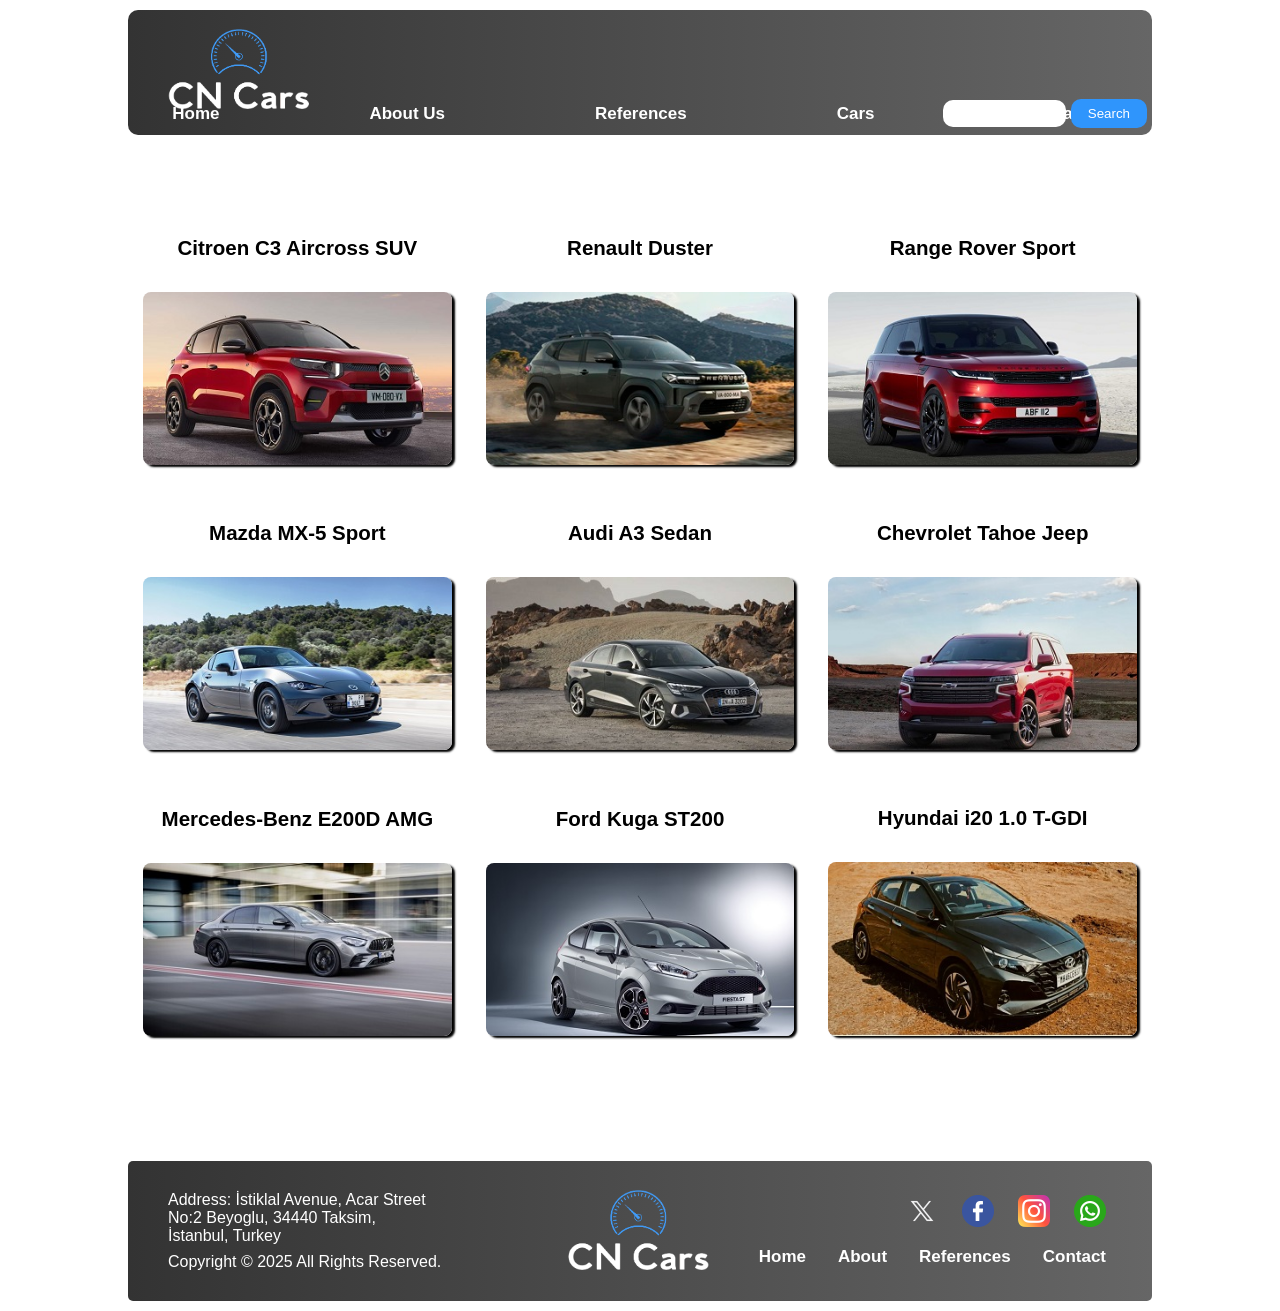
<file: index.html>
<!DOCTYPE html>
<html lang="en">

<head>
  <meta charset="UTF-8" />
  <meta name="viewport" content="width=device-width, initial-scale=1.0" />
  <link rel="stylesheet" href="style.css" />
  <title>Car Gallery Website</title>
</head>

<body class="home-page">

  <div id="header">

    <a class="logo" href="index.html">
      <img src="logo.png" id="logo" width="165" height="100">
    </a>

    <ul id="nav">
      <li><a href="index.html" class="common-link">Home</a></li>
      <li><a href="about.html" class="common-link">About Us</a></li>
      <li><a href="references.html" class="common-link">References</a></li>
      <li><a href="cars.html" class="common-link">Cars</a></li>
      <li><a href="contact.html" class="common-link">Contact</a></li>
    </ul>

    <div class="search-container">
      <input type="text" id="searchBox" />
      <button id="searchButton" type="button">Search</button>
    </div>

  </div>

  <main class="page-content">

    <div class="boxes">

      <div class="car">
        <h4>Citroen C3 Aircross SUV</h4>
        <a href="cars.html#car1">
          <img src="./citroen-aircross-c3.jpg" width="350" height="196" />
        </a>
      </div>

      <div class="car">
        <h4>Renault Duster</h4>
        <a href="cars.html#car2">
          <img src="./renault-duster.jpg" width="350" height="196" />
        </a>
      </div>

      <div class="car">
        <h4>Range Rover Sport</h4>
        <a href="cars.html#car3">
          <img src="./range-rover-sport.jpg" width="350" height="196" />
        </a>
      </div>

      <div class="car">
        <h4>Mazda MX-5 Sport</h4>
        <a href="cars.html#car4">
          <img src="./mazda-mx5-sport.jpg" width="350" height="196" />
        </a>
      </div>

      <div class="car">
        <h4>Audi A3 Sedan</h4>
        <a href="cars.html#car5">
          <img src="./audi-a3-sedan.jpg" width="350" height="196" />
        </a>
      </div>

      <div class="car">
        <h4>Chevrolet Tahoe Jeep</h4>
        <a href="cars.html#car6">
          <img src="./chevrolet-tahoe-jeep.jpg" width="350" height="196" />
        </a>
      </div>

      <div class="car">
        <h4>Mercedes-Benz E200D AMG</h4>
        <a href="cars.html#car7">
          <img src="./mercedes-benz-e200d.jpg" width="350" height="196" />
        </a>
      </div>

      <div class="car">
        <h4>Ford Kuga ST200</h4>
        <a href="cars.html#car8">
          <img src="./ford-kuga-st200.jpg" width="350" height="196" />
        </a>
      </div>

      <div class="car">
        <h4>Hyundai i20 1.0 T-GDI</h4>
        <a href="cars.html#car9">
          <img src="./hyundai-i20-gdi.jpg" width="350" height="196" />
        </a>
      </div>

    </div>

  </main>

  <div id="footer">

    <div class="footer-top">

      <div id="address">
        Address: İstiklal Avenue, Acar Street<br>
        No:2 Beyoglu, 34440 Taksim,<br>
        İstanbul, Turkey
      </div>

      <div id="copyright">
        Copyright © 2025 All Rights Reserved.
      </div>

    </div>

    <div class="footer-bottom">

      <div id="bottom-logo">
        <img src="logo.png" id="logo" width="165" height="100">
      </div>

      <ul id="bottom-links">

        <div id="icons">
          <a href="https://x.com"><img src="x.png" width="32" height="32" alt="X"></a>
          <a href="https://facebook.com"><img src="facebook.png" width="32" height="32" alt="Facebook"></a>
          <a href="https://instagram.com"><img src="instagram.png" width="32" height="32" alt="Instagram"></a>
          <a href="https://whatsapp.com"><img src="whatsapp.png" width="32" height="32" alt="WhatsApp"></a>
        </div>

        <li><a href="index.html" class="common-link">Home</a></li>
        <li><a href="about.html" class="common-link">About</a></li>
        <li><a href="references.html" class="common-link">References</a></li>
        <li><a href="contact.html" class="common-link">Contact</a></li>

      </ul>

    </div>

  </div>

  <script src="index.js"></script>
  <script src="cars.js"></script>

</body>

</html>
</file>
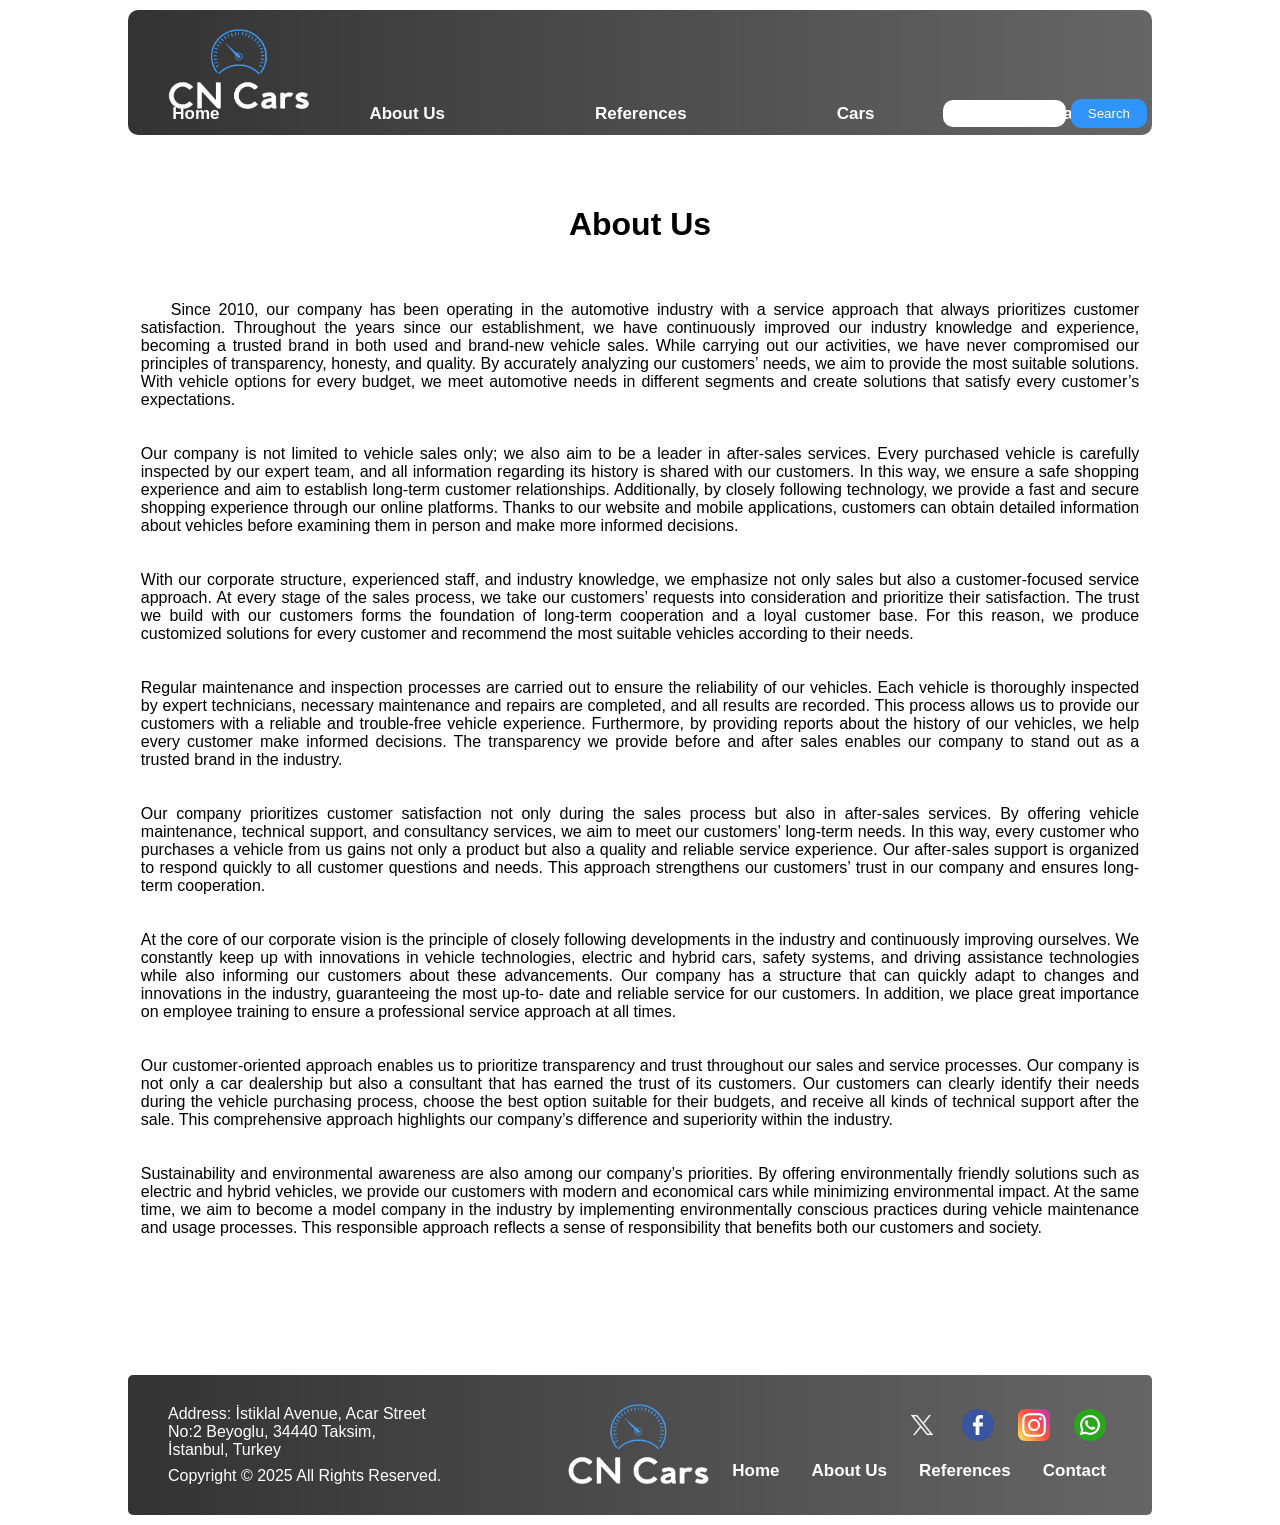
<file: about.html>
<!DOCTYPE html>
<html lang="en">

<head>
  <meta charset="UTF-8" />
  <meta name="viewport" content="width=device-width, initial-scale=1.0" />
  <link rel="stylesheet" href="style.css" />
  <title>About Us</title>
</head>

<body>

  <div id="header">

    <a class="logo" href="index.html">
      <img src="logo.png" width="165" height="100" />
    </a>

    <ul id="nav">
      <li><a href="index.html" class="common-link">Home</a></li>
      <li><a href="about.html" class="common-link">About Us</a></li>
      <li><a href="references.html" class="common-link">References</a></li>
      <li><a href="cars.html" class="common-link">Cars</a></li>
      <li><a href="contact.html" class="common-link">Contact</a></li>
    </ul>

    <div class="search-container">
      <input type="text" id="searchBox" />
      <button id="searchButton">Search</button>
    </div>

  </div>

  <main class="page-content">
  <div id="main-content" class="about-us">

    <h1 class="page-title">About Us</h1>

    <p>
      Since 2010, our company has been operating in the automotive industry
      with a service approach that always prioritizes customer satisfaction.
      Throughout the years since our establishment, we have continuously
      improved our industry knowledge and experience, becoming a trusted brand
      in both used and brand-new vehicle sales. While carrying out our
      activities, we have never compromised our principles of transparency,
      honesty, and quality. By accurately analyzing our customers’ needs, we
      aim to provide the most suitable solutions. With vehicle options for
      every budget, we meet automotive needs in different segments and create
      solutions that satisfy every customer’s expectations.
    </p>

    <p>
      Our company is not limited to vehicle sales only; we also aim to be a
      leader in after-sales services. Every purchased vehicle is carefully
      inspected by our expert team, and all information regarding its history
      is shared with our customers. In this way, we ensure a safe shopping
      experience and aim to establish long-term customer relationships.
      Additionally, by closely following technology, we provide a fast and
      secure shopping experience through our online platforms. Thanks to our
      website and mobile applications, customers can obtain detailed
      information about vehicles before examining them in person and make more
      informed decisions.
    </p>

    <p>
      With our corporate structure, experienced staff, and industry knowledge,
      we emphasize not only sales but also a customer-focused service
      approach. At every stage of the sales process, we take our customers’
      requests into consideration and prioritize their satisfaction. The trust
      we build with our customers forms the foundation of long-term
      cooperation and a loyal customer base. For this reason, we produce
      customized solutions for every customer and recommend the most suitable
      vehicles according to their needs.
    </p>

    <p>
      Regular maintenance and inspection processes are carried out to ensure
      the reliability of our vehicles. Each vehicle is thoroughly inspected by
      expert technicians, necessary maintenance and repairs are completed, and
      all results are recorded. This process allows us to provide our
      customers with a reliable and trouble-free vehicle experience.
      Furthermore, by providing reports about the history of our vehicles, we
      help every customer make informed decisions. The transparency we provide
      before and after sales enables our company to stand out as a trusted
      brand in the industry.
    </p>

    <p>
      Our company prioritizes customer satisfaction not only during the sales
      process but also in after-sales services. By offering vehicle
      maintenance, technical support, and consultancy services, we aim to meet
      our customers’ long-term needs. In this way, every customer who
      purchases a vehicle from us gains not only a product but also a quality
      and reliable service experience. Our after-sales support is organized to
      respond quickly to all customer questions and needs. This approach
      strengthens our customers’ trust in our company and ensures long-term
      cooperation.
    </p>

    <p>
      At the core of our corporate vision is the principle of closely
      following developments in the industry and continuously improving
      ourselves. We constantly keep up with innovations in vehicle
      technologies, electric and hybrid cars, safety systems, and driving
      assistance technologies while also informing our customers about these
      advancements. Our company has a structure that can quickly adapt to
      changes and innovations in the industry, guaranteeing the most up-to-
      date and reliable service for our customers. In addition, we place great
      importance on employee training to ensure a professional service
      approach at all times.
    </p>

    <p>
      Our customer-oriented approach enables us to prioritize transparency and
      trust throughout our sales and service processes. Our company is not
      only a car dealership but also a consultant that has earned the trust of
      its customers. Our customers can clearly identify their needs during the
      vehicle purchasing process, choose the best option suitable for their
      budgets, and receive all kinds of technical support after the sale. This
      comprehensive approach highlights our company’s difference and
      superiority within the industry.
    </p>

    <p>
      Sustainability and environmental awareness are also among our company’s
      priorities. By offering environmentally friendly solutions such as
      electric and hybrid vehicles, we provide our customers with modern and
      economical cars while minimizing environmental impact. At the same time,
      we aim to become a model company in the industry by implementing
      environmentally conscious practices during vehicle maintenance and usage
      processes. This responsible approach reflects a sense of responsibility
      that benefits both our customers and society.
    </p>

    <br>

  </div>

</main>

  <div id="footer">

    <div class="footer-top">

       <div id="address">
        Address: İstiklal Avenue, Acar Street<br>
        No:2 Beyoglu, 34440 Taksim,<br>
        İstanbul, Turkey
      </div>

      <div id="copyright">
        Copyright © 2025 All Rights Reserved.
      </div>

    </div>

    <div class="footer-bottom">

      <div id="bottom-logo">
        <img src="logo.png" id="logo" width="165" height="100">
      </div>

      <ul id="bottom-links">

        <div id="icons">
          <a href="https://x.com"><img src="x.png" width="32" height="32" alt="X"></a>
          <a href="https://facebook.com"><img src="facebook.png" width="32" height="32" alt="Facebook"></a>
          <a href="https://instagram.com"><img src="instagram.png" width="32" height="32" alt="Instagram"></a>
          <a href="https://whatsapp.com"><img src="whatsapp.png" width="32" height="32" alt="WhatsApp"></a>
        </div>

        <li><a href="index.html" class="common-link">Home</a></li>
        <li><a href="about.html" class="common-link">About Us</a></li>
        <li><a href="references.html" class="common-link">References</a></li>
        <li><a href="contact.html" class="common-link">Contact</a></li>

      </ul>

    </div>

  </div>

  <script src="script.js"></script>

</body>

</html>
</file>
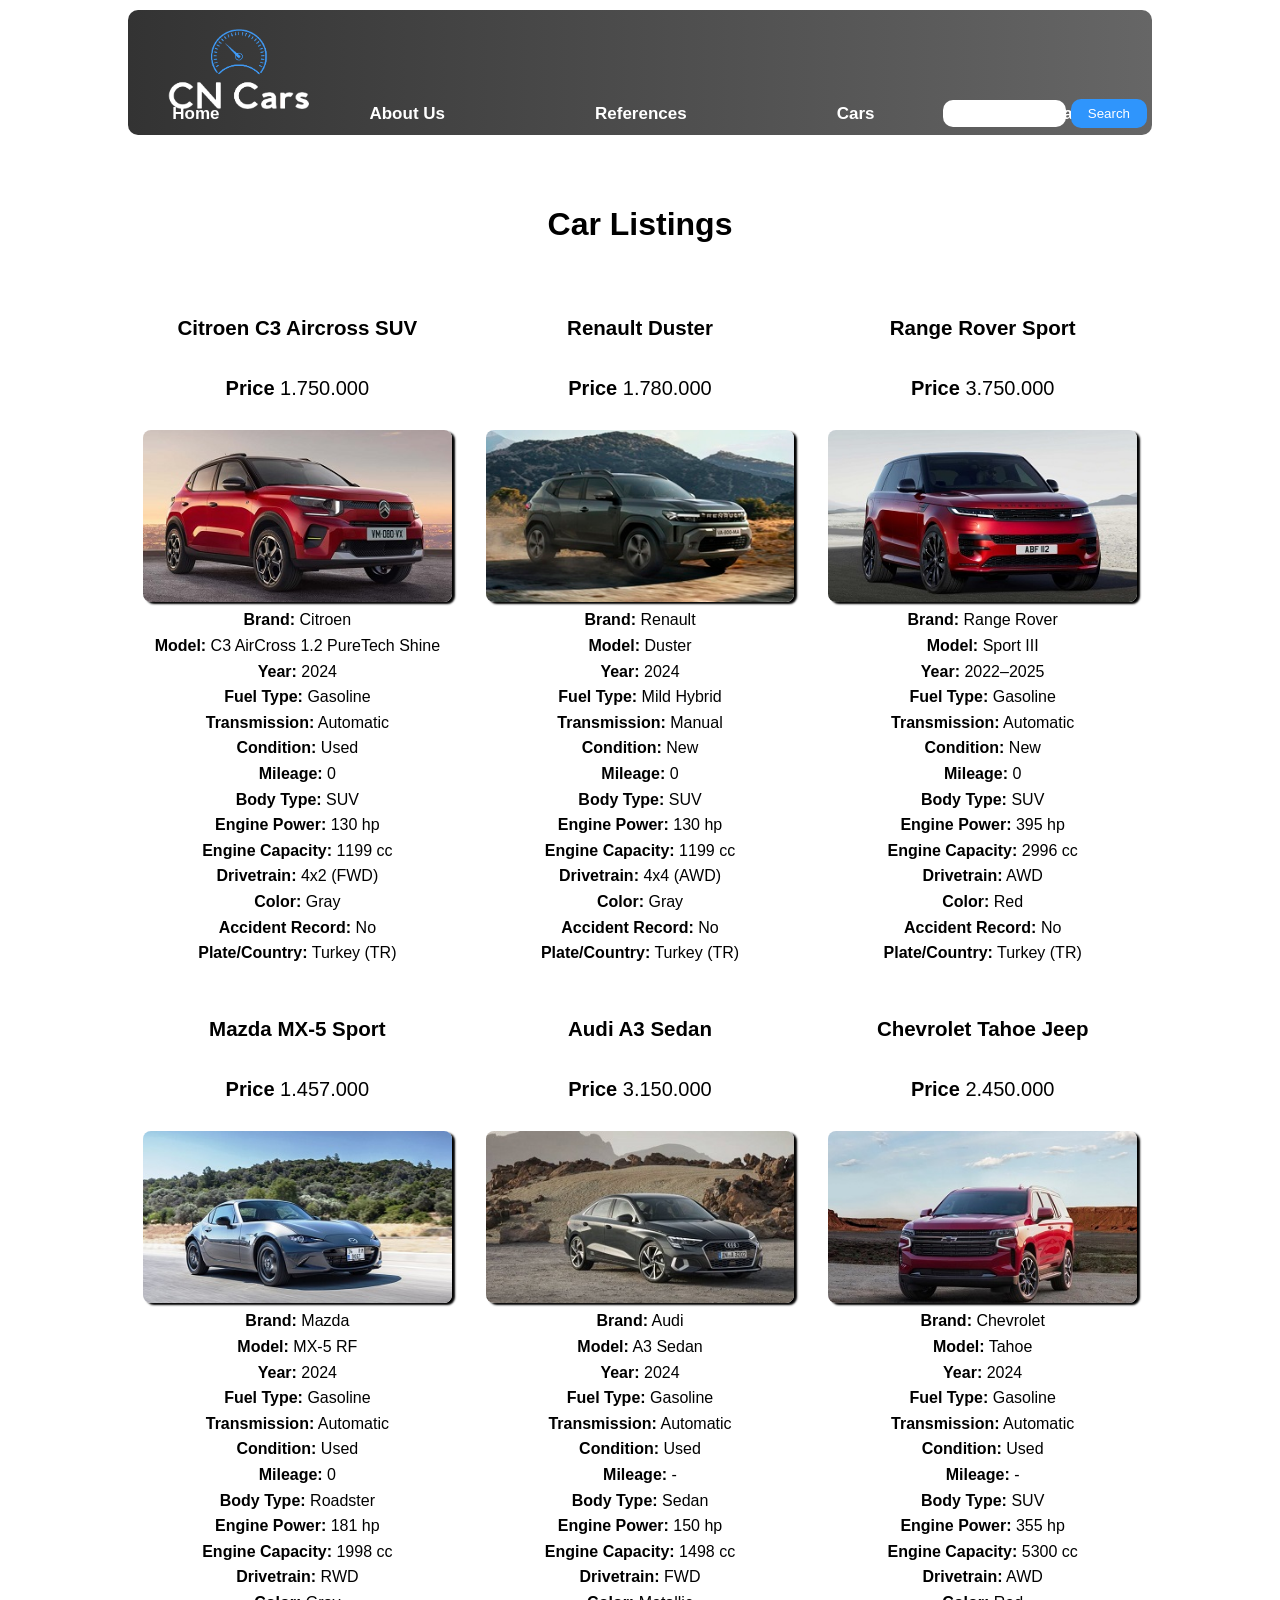
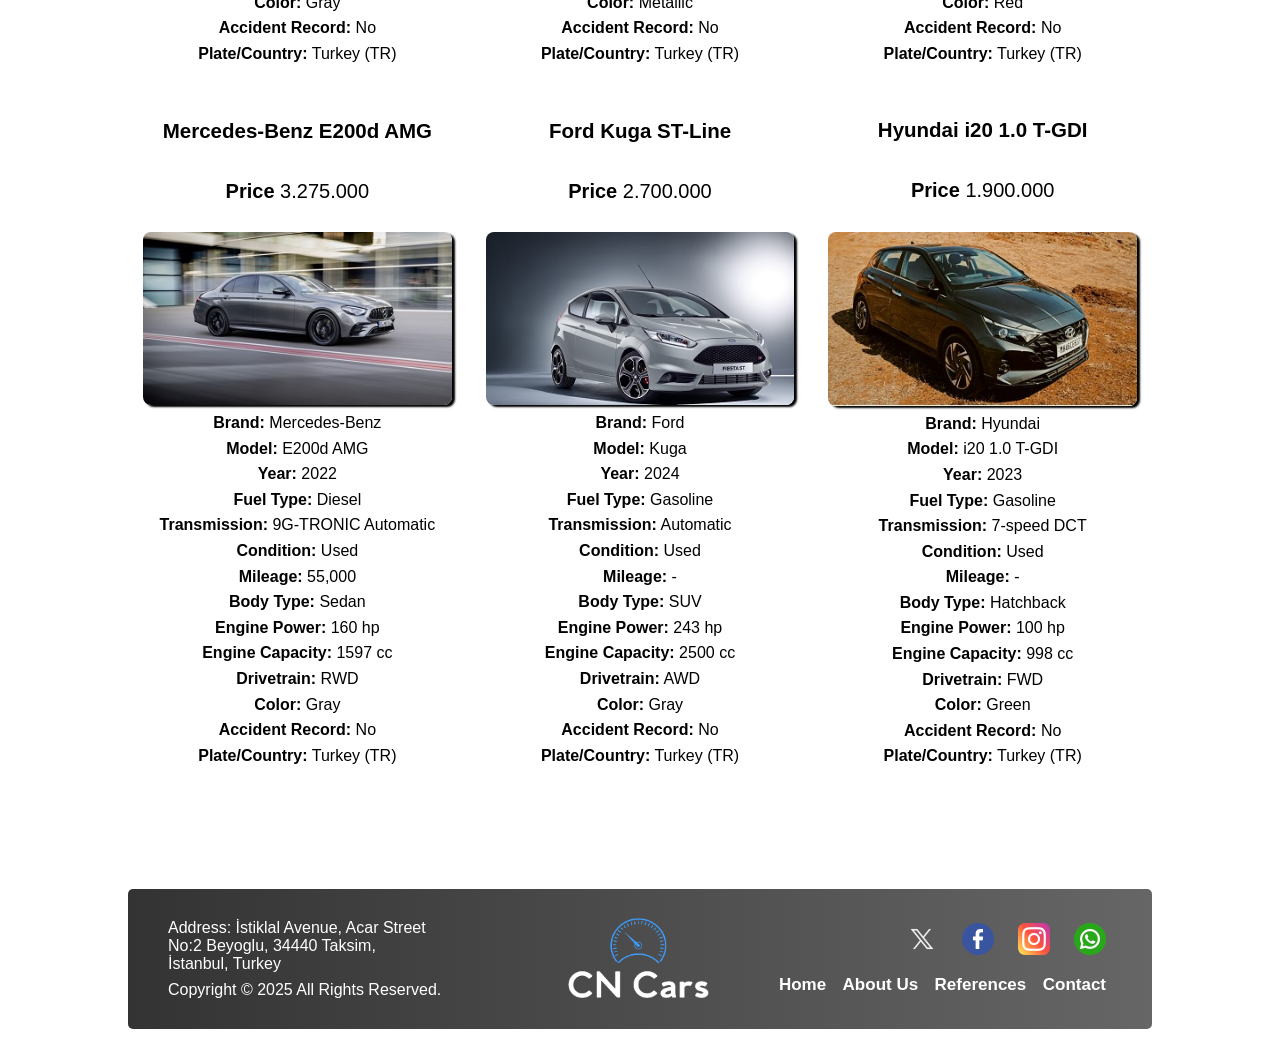
<file: cars.html>
<!DOCTYPE html>
<html lang="en">

<head>
    <meta charset="UTF-8">
    <meta name="viewport" content="width=device-width, initial-scale=1.0">
    <link rel="stylesheet" href="style.css">
    <title>Cars</title>
</head>

<body>

<div id="header">

    <a class="logo" href="index.html">
        <img src="logo.png" width="165" height="100" alt="Logo">
    </a>

    <ul id="nav">
        <li><a href="index.html" class="common-link">Home</a></li>
        <li><a href="about.html" class="common-link">About Us</a></li>
        <li><a href="references.html" class="common-link">References</a></li>
        <li><a href="cars.html" class="common-link">Cars</a></li>
        <li><a href="contact.html" class="common-link">Contact</a></li>
    </ul>


    <div class="search-container">
        <input type="text" id="searchBox" />
        <button id="searchButton">Search</button>
    </div>

</div>

<div class="title"><h1>Car Listings</h1></div>

<main class="page-content">
<div class="boxes">

<!-- CAR 1 -->
<div class="car" id="car1">
    <h4>Citroen C3 Aircross SUV</h4>
    <div class="price"><strong>Price</strong> 1.750.000</div><br>
    <img src="./citroen-aircross-c3.jpg" width="350" height="196">

    <strong>Brand:</strong> Citroen<br>
    <strong>Model:</strong> C3 AirCross 1.2 PureTech Shine<br>
    <strong>Year:</strong> 2024<br>
    <strong>Fuel Type:</strong> Gasoline<br>
    <strong>Transmission:</strong> Automatic<br>
    <strong>Condition:</strong> Used<br>
    <strong>Mileage:</strong> 0<br>
    <strong>Body Type:</strong> SUV<br>
    <strong>Engine Power:</strong> 130 hp<br>
    <strong>Engine Capacity:</strong> 1199 cc<br>
    <strong>Drivetrain:</strong> 4x2 (FWD)<br>
    <strong>Color:</strong> Gray<br>
    <strong>Accident Record:</strong> No<br>
    <strong>Plate/Country:</strong> Turkey (TR)<br>
</div>

<!-- CAR 2 -->
<div class="car" id="car2">
    <h4>Renault Duster</h4>
    <div class="price"><strong>Price</strong> 1.780.000</div><br>
    <img src="./renault-duster.jpg" width="350" height="196">

    <strong>Brand:</strong> Renault<br>
    <strong>Model:</strong> Duster<br>
    <strong>Year:</strong> 2024<br>
    <strong>Fuel Type:</strong> Mild Hybrid<br>
    <strong>Transmission:</strong> Manual<br>
    <strong>Condition:</strong> New<br>
    <strong>Mileage:</strong> 0<br>
    <strong>Body Type:</strong> SUV<br>
    <strong>Engine Power:</strong> 130 hp<br>
    <strong>Engine Capacity:</strong> 1199 cc<br>
    <strong>Drivetrain:</strong> 4x4 (AWD)<br>
    <strong>Color:</strong> Gray<br>
    <strong>Accident Record:</strong> No<br>
    <strong>Plate/Country:</strong> Turkey (TR)<br>
</div>

<!-- CAR 3 -->
<div class="car" id="car3">
    <h4>Range Rover Sport</h4>
    <div class="price"><strong>Price</strong> 3.750.000</div><br>
    <img src="./range-rover-sport.jpg" width="350" height="196">

    <strong>Brand:</strong> Range Rover<br>
    <strong>Model:</strong> Sport III<br>
    <strong>Year:</strong> 2022–2025<br>
    <strong>Fuel Type:</strong> Gasoline<br>
    <strong>Transmission:</strong> Automatic<br>
    <strong>Condition:</strong> New<br>
    <strong>Mileage:</strong> 0<br>
    <strong>Body Type:</strong> SUV<br>
    <strong>Engine Power:</strong> 395 hp<br>
    <strong>Engine Capacity:</strong> 2996 cc<br>
    <strong>Drivetrain:</strong> AWD<br>
    <strong>Color:</strong> Red<br>
    <strong>Accident Record:</strong> No<br>
    <strong>Plate/Country:</strong> Turkey (TR)<br>
</div>

<!-- CAR 4 -->
<div class="car" id="car4">
    <h4>Mazda MX-5 Sport</h4>
    <div class="price"><strong>Price</strong> 1.457.000</div><br>
    <img src="./mazda-mx5-sport.jpg" width="350" height="196">

    <strong>Brand:</strong> Mazda<br>
    <strong>Model:</strong> MX-5 RF<br>
    <strong>Year:</strong> 2024<br>
    <strong>Fuel Type:</strong> Gasoline<br>
    <strong>Transmission:</strong> Automatic<br>
    <strong>Condition:</strong> Used<br>
    <strong>Mileage:</strong> 0<br>
    <strong>Body Type:</strong> Roadster<br>
    <strong>Engine Power:</strong> 181 hp<br>
    <strong>Engine Capacity:</strong> 1998 cc<br>
    <strong>Drivetrain:</strong> RWD<br>
    <strong>Color:</strong> Gray<br>
    <strong>Accident Record:</strong> No<br>
    <strong>Plate/Country:</strong> Turkey (TR)<br>
</div>

<!-- CAR 5 -->
<div class="car" id="car5">
    <h4>Audi A3 Sedan</h4>
    <div class="price"><strong>Price</strong> 3.150.000</div><br>
    <img src="./audi-a3-sedan.jpg" width="350" height="196">

    <strong>Brand:</strong> Audi<br>
    <strong>Model:</strong> A3 Sedan<br>
    <strong>Year:</strong> 2024<br>
    <strong>Fuel Type:</strong> Gasoline<br>
    <strong>Transmission:</strong> Automatic<br>
    <strong>Condition:</strong> Used<br>
    <strong>Mileage:</strong> -<br>
    <strong>Body Type:</strong> Sedan<br>
    <strong>Engine Power:</strong> 150 hp<br>
    <strong>Engine Capacity:</strong> 1498 cc<br>
    <strong>Drivetrain:</strong> FWD<br>
    <strong>Color:</strong> Metallic<br>
    <strong>Accident Record:</strong> No<br>
    <strong>Plate/Country:</strong> Turkey (TR)<br>
</div>

<!-- CAR 6 -->
<div class="car" id="car6">
    <h4>Chevrolet Tahoe Jeep</h4>
    <div class="price"><strong>Price</strong> 2.450.000</div><br>
    <img src="./chevrolet-tahoe-jeep.jpg" width="350" height="196">

    <strong>Brand:</strong> Chevrolet<br>
    <strong>Model:</strong> Tahoe<br>
    <strong>Year:</strong> 2024<br>
    <strong>Fuel Type:</strong> Gasoline<br>
    <strong>Transmission:</strong> Automatic<br>
    <strong>Condition:</strong> Used<br>
    <strong>Mileage:</strong> -<br>
    <strong>Body Type:</strong> SUV<br>
    <strong>Engine Power:</strong> 355 hp<br>
    <strong>Engine Capacity:</strong> 5300 cc<br>
    <strong>Drivetrain:</strong> AWD<br>
    <strong>Color:</strong> Red<br>
    <strong>Accident Record:</strong> No<br>
    <strong>Plate/Country:</strong> Turkey (TR)<br>
</div>

<!-- CAR 7 -->
<div class="car" id="car7">
    <h4>Mercedes-Benz E200d AMG</h4>
    <div class="price"><strong>Price</strong> 3.275.000</div><br>
    <img src="./mercedes-benz-e200d.jpg" width="350" height="196">

    <strong>Brand:</strong> Mercedes-Benz<br>
    <strong>Model:</strong> E200d AMG<br>
    <strong>Year:</strong> 2022<br>
    <strong>Fuel Type:</strong> Diesel<br>
    <strong>Transmission:</strong> 9G-TRONIC Automatic<br>
    <strong>Condition:</strong> Used<br>
    <strong>Mileage:</strong> 55,000<br>
    <strong>Body Type:</strong> Sedan<br>
    <strong>Engine Power:</strong> 160 hp<br>
    <strong>Engine Capacity:</strong> 1597 cc<br>
    <strong>Drivetrain:</strong> RWD<br>
    <strong>Color:</strong> Gray<br>
    <strong>Accident Record:</strong> No<br>
    <strong>Plate/Country:</strong> Turkey (TR)<br>
</div>

<!-- CAR 8 -->
<div class="car" id="car8">
    <h4>Ford Kuga ST-Line</h4>
    <div class="price"><strong>Price</strong> 2.700.000</div><br>
    <img src="./ford-kuga-st200.jpg" width="350" height="196">

    <strong>Brand:</strong> Ford<br>
    <strong>Model:</strong> Kuga<br>
    <strong>Year:</strong> 2024<br>
    <strong>Fuel Type:</strong> Gasoline<br>
    <strong>Transmission:</strong> Automatic<br>
    <strong>Condition:</strong> Used<br>
    <strong>Mileage:</strong> -<br>
    <strong>Body Type:</strong> SUV<br>
    <strong>Engine Power:</strong> 243 hp<br>
    <strong>Engine Capacity:</strong> 2500 cc<br>
    <strong>Drivetrain:</strong> AWD<br>
    <strong>Color:</strong> Gray<br>
    <strong>Accident Record:</strong> No<br>
    <strong>Plate/Country:</strong> Turkey (TR)<br>
</div>

<!-- CAR 9 -->
<div class="car" id="car9">
    <h4>Hyundai i20 1.0 T-GDI</h4>
    <div class="price"><strong>Price</strong> 1.900.000</div><br>
    <img src="./hyundai-i20-gdi.jpg" width="350" height="196">

    <strong>Brand:</strong> Hyundai<br>
    <strong>Model:</strong> i20 1.0 T-GDI<br>
    <strong>Year:</strong> 2023<br>
    <strong>Fuel Type:</strong> Gasoline<br>
    <strong>Transmission:</strong> 7-speed DCT<br>
    <strong>Condition:</strong> Used<br>
    <strong>Mileage:</strong> -<br>
    <strong>Body Type:</strong> Hatchback<br>
    <strong>Engine Power:</strong> 100 hp<br>
    <strong>Engine Capacity:</strong> 998 cc<br>
    <strong>Drivetrain:</strong> FWD<br>
    <strong>Color:</strong> Green<br>
    <strong>Accident Record:</strong> No<br>
    <strong>Plate/Country:</strong> Turkey (TR)<br>
</div>

</div>

</main>

<!-- FOOTER -->
<div id="footer">

    <div class="footer-top">
        <div id="address"> 
            Address: İstiklal Avenue, Acar Street <br>
             No:2 Beyoglu, 34440 Taksim,<br>
             İstanbul, Turkey
        </div>

        <div id="copyright">
            Copyright © 2025 All Rights Reserved.
        </div>
    </div>

    <div class="footer-bottom">

        <div id="bottom-logo">
            <img src="logo.png" width="165" height="100">
        </div>

        <ul id="bottom-links">

            <div id="icons">
                <a href="https://x.com"><img src="x.png" width="32"></a>
                <a href="https://facebook.com"><img src="facebook.png" width="32"></a>
                <a href="https://instagram.com"><img src="instagram.png" width="32"></a>
                <a href="https://whatsapp.com"><img src="whatsapp.png" width="32"></a>
            </div>
            <div id="footer-links">
            <li><a href="index.html" class="common-link">Home</a></li>
            <li><a href="about.html" class="common-link">About Us</a></li>
            <li><a href="references.html" class="common-link">References</a></li>
            <li><a href="contact.html" class="common-link">Contact</a></li>
            </div>

        </ul>

    </div>
</div>

<script src="script.js"></script>
<script src="cars.js"></script>

</body>
</html>
</file>
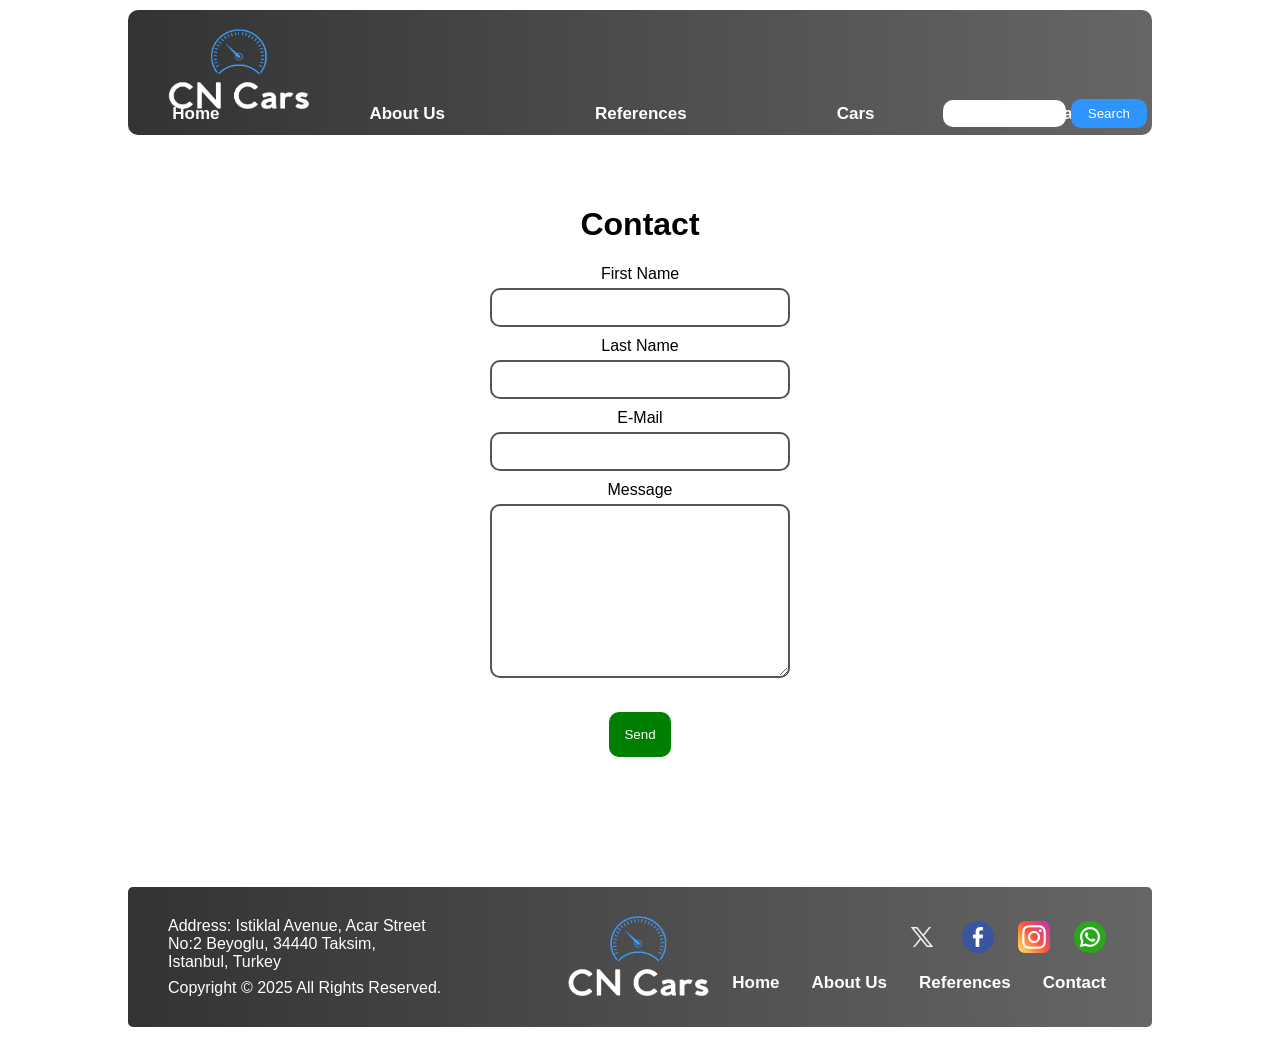
<file: contact.html>
<!DOCTYPE html>
<html lang="en">

<head>
  <meta charset="UTF-8">
  <meta name="viewport" content="width=device-width, initial-scale=1.0">
  <link rel="stylesheet" href="style.css">
  <title>Contact</title>
</head>

<body>

  <div id="header">

    <a class="logo" href="index.html">
      <img src="logo.png" width="165" height="100">
    </a>

    <ul id="nav">
      <li><a href="index.html" class="common-link">Home</a></li>
      <li><a href="about.html" class="common-link">About Us</a></li>
      <li><a href="references.html" class="common-link">References</a></li>
      <li><a href="cars.html" class="common-link">Cars</a></li>
      <li><a href="contact.html" class="common-link">Contact</a></li>
    </ul>

    <div class="search-container">
      <input type="text" id="searchBox" />
      <button id="searchButton">Search</button>
    </div>
  </div>
  
  <main class="page-content">
  <div id="contact">

    <h1>Contact</h1>

    <label for="inputFirstName">First Name</label>
    <input type="text" id="inputFirstName">

    <label for="inputLastName">Last Name</label>
    <input type="text" id="inputLastName">

    <label for="email">E-Mail</label>
    <input type="email" id="email"><br>

    <label for="messageText">Message</label>
    <textarea id="messageText" rows="10" cols="35"></textarea>

    <button id="sendButton">Send</button>

    <div id="message"></div>

  </div>

  </main>

  <div id="footer">

    <div class="footer-top">

       <div id="address">
        Address: Istiklal Avenue, Acar Street<br>
        No:2 Beyoglu, 34440 Taksim,<br>
        Istanbul, Turkey
      </div>

      <div id="copyright">
        Copyright © 2025 All Rights Reserved.
      </div>

    </div>

    <div class="footer-bottom">

      <div id="bottom-logo">
        <img src="logo.png" id="logo" width="165" height="100">
      </div>

      <ul id="bottom-links">

        <div id="icons">
          <a href="https://x.com"><img src="x.png" width="32" height="32" alt="X"></a>
          <a href="https://facebook.com"><img src="facebook.png" width="32" height="32" alt="Facebook"></a>
          <a href="https://instagram.com"><img src="instagram.png" width="32" height="32" alt="Instagram"></a>
          <a href="https://whatsapp.com"><img src="whatsapp.png" width="32" height="32" alt="WhatsApp"></a>
        </div>

        <li><a href="index.html" class="common-link">Home</a></li>
        <li><a href="about.html" class="common-link">About Us</a></li>
        <li><a href="references.html" class="common-link">References</a></li>
        <li><a href="contact.html" class="common-link">Contact</a></li>

      </ul>

    </div>

  </div>

  <script src="script.js"></script>
  <script src="contact.js"></script>

</body>

</html>
</file>
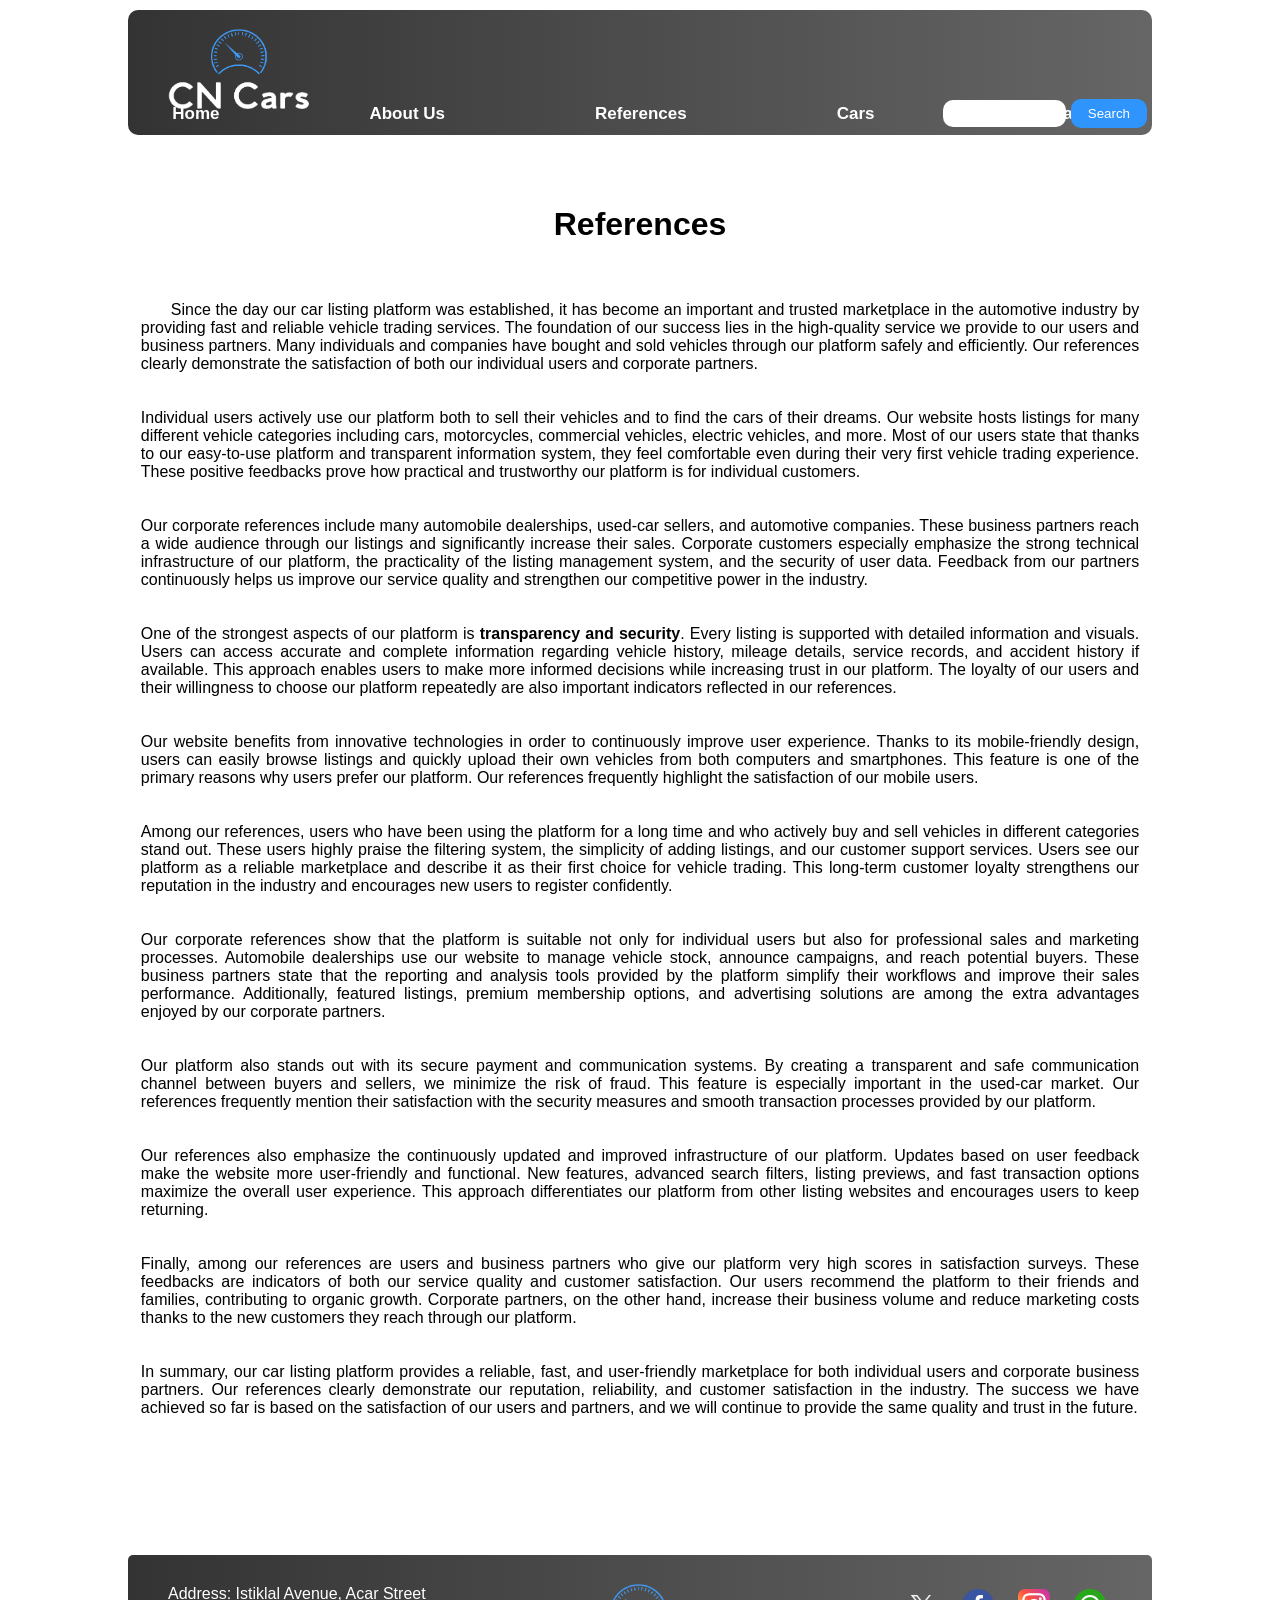
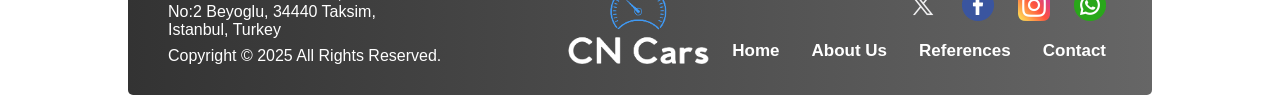
<file: references.html>
<!DOCTYPE html>
<html lang="en">

<head>
    <meta charset="UTF-8">
    <meta name="viewport" content="width=device-width, initial-scale=1.0">
    <link rel="stylesheet" href="style.css">
    <title>References</title>
</head>

<body>

    <div id="header">

        <a class="logo" href="index.html">
            <img src="logo.png" width="165" height="100">
        </a>

        <ul id="nav">
            <li><a href="index.html" class="common-link">Home</a></li>
            <li><a href="about.html" class="common-link">About Us</a></li>
            <li><a href="references.html" class="common-link">References</a></li>
            <li><a href="cars.html" class="common-link">Cars</a></li>
            <li><a href="contact.html" class="common-link">Contact</a></li>
        </ul>

        <div class="search-container">
            <input type="text" id="searchBox" />
            <button id="searchButton">Search</button>
        </div>

    </div>

    <main class="page-content">
  <div id="main-content" class="references">

        <div class="title"><h1>References</h1></div>

        <p>
            Since the day our car listing platform was established, it has become an important and trusted marketplace
            in the automotive industry by providing fast and reliable vehicle trading services. The foundation of our
            success lies in the high-quality service we provide to our users and business partners. Many individuals and
            companies have bought and sold vehicles through our platform safely and efficiently. Our references clearly
            demonstrate the satisfaction of both our individual users and corporate partners.
        </p>

        <p>
            Individual users actively use our platform both to sell their vehicles and to find the cars of their dreams.
            Our website hosts listings for many different vehicle categories including cars, motorcycles, commercial
            vehicles, electric vehicles, and more. Most of our users state that thanks to our easy-to-use platform and
            transparent information system, they feel comfortable even during their very first vehicle trading
            experience. These positive feedbacks prove how practical and trustworthy our platform is for individual
            customers.
        </p>

        <p>
            Our corporate references include many automobile dealerships, used-car sellers, and automotive companies.
            These business partners reach a wide audience through our listings and significantly increase their sales.
            Corporate customers especially emphasize the strong technical infrastructure of our platform, the practicality
            of the listing management system, and the security of user data. Feedback from our partners continuously
            helps us improve our service quality and strengthen our competitive power in the industry.
        </p>

        <p>
            One of the strongest aspects of our platform is <strong>transparency and security</strong>. Every listing is
            supported with detailed information and visuals. Users can access accurate and complete information regarding
            vehicle history, mileage details, service records, and accident history if available. This approach enables
            users to make more informed decisions while increasing trust in our platform. The loyalty of our users and
            their willingness to choose our platform repeatedly are also important indicators reflected in our
            references.
        </p>

        <p>
            Our website benefits from innovative technologies in order to continuously improve user experience. Thanks
            to its mobile-friendly design, users can easily browse listings and quickly upload their own vehicles from
            both computers and smartphones. This feature is one of the primary reasons why users prefer our platform.
            Our references frequently highlight the satisfaction of our mobile users.
        </p>

        <p>
            Among our references, users who have been using the platform for a long time and who actively buy and sell
            vehicles in different categories stand out. These users highly praise the filtering system, the simplicity
            of adding listings, and our customer support services. Users see our platform as a reliable marketplace and
            describe it as their first choice for vehicle trading. This long-term customer loyalty strengthens our
            reputation in the industry and encourages new users to register confidently.
        </p>

        <p>
            Our corporate references show that the platform is suitable not only for individual users but also for
            professional sales and marketing processes. Automobile dealerships use our website to manage vehicle stock,
            announce campaigns, and reach potential buyers. These business partners state that the reporting and
            analysis tools provided by the platform simplify their workflows and improve their sales performance.
            Additionally, featured listings, premium membership options, and advertising solutions are among the extra
            advantages enjoyed by our corporate partners.
        </p>

        <p>
            Our platform also stands out with its secure payment and communication systems. By creating a transparent
            and safe communication channel between buyers and sellers, we minimize the risk of fraud. This feature is
            especially important in the used-car market. Our references frequently mention their satisfaction with the
            security measures and smooth transaction processes provided by our platform.
        </p>

        <p>
            Our references also emphasize the continuously updated and improved infrastructure of our platform. Updates
            based on user feedback make the website more user-friendly and functional. New features, advanced search
            filters, listing previews, and fast transaction options maximize the overall user experience. This approach
            differentiates our platform from other listing websites and encourages users to keep returning.
        </p>

        <p>
            Finally, among our references are users and business partners who give our platform very high scores in
            satisfaction surveys. These feedbacks are indicators of both our service quality and customer satisfaction.
            Our users recommend the platform to their friends and families, contributing to organic growth. Corporate
            partners, on the other hand, increase their business volume and reduce marketing costs thanks to the new
            customers they reach through our platform.
        </p>

        <p>
            In summary, our car listing platform provides a reliable, fast, and user-friendly marketplace for both
            individual users and corporate business partners. Our references clearly demonstrate our reputation,
            reliability, and customer satisfaction in the industry. The success we have achieved so far is based on the
            satisfaction of our users and partners, and we will continue to provide the same quality and trust in the
            future.
        </p>

        <br>

    </div>
    </main>

    <div id="footer">

        <div class="footer-top">

             <div id="address">
            Address: Istiklal Avenue, Acar Street<br>
            No:2 Beyoglu, 34440 Taksim,<br>
            Istanbul, Turkey
            </div>

            <div id="copyright">
                Copyright © 2025 All Rights Reserved.
            </div>

        </div>

        <div class="footer-bottom">

            <div id="bottom-logo">
                <img src="logo.png" id="logo" width="165" height="100">
            </div>

            <ul id="bottom-links">

                <div id="icons">
                    <a href="https://x.com"><img src="x.png" width="32" height="32" alt="X"></a>
                    <a href="https://facebook.com"><img src="facebook.png" width="32" height="32" alt="Facebook"></a>
                    <a href="https://instagram.com"><img src="instagram.png" width="32" height="32" alt="Instagram"></a>
                    <a href="https://whatsapp.com"><img src="whatsapp.png" width="32" height="32" alt="WhatsApp"></a>
                </div>

                <li><a href="index.html" class="common-link">Home</a></li>
                <li><a href="about.html" class="common-link">About Us</a></li>
                <li><a href="references.html" class="common-link">References</a></li>
                <li><a href="contact.html" class="common-link">Contact</a></li>

            </ul>

        </div>

    </div>

    <script src="script.js"></script>

</body>

</html>
</file>
<file: style.css>
/* ================= GENERAL ================= */
html,
body {
  margin: 0;
  padding: 0;
}

body {
  min-height: 100vh;
  display: flex;
  flex-direction: column;
  font-family: 'Segoe UI', Tahoma, Geneva, Verdana, sans-serif;
}

.search-container button {
  position: relative;
  bottom: 39px;
  right: 30px;
  padding: 7px 17px;
  background-color: #2f95fc;
  border: none;
  border-radius: 10px;
  color: white;
}

.search-container button:hover {
  background-color: #1e90ff;
  cursor: pointer;
}

p:first-of-type {
  text-indent: 30px;
}

/* ================= HEADER ================= */
#header {
  width: 80%;
  height: 125px;
  margin: 10px auto 50px;
  background: linear-gradient(90deg, #333, #666);
  border-radius: 10px;
}

.logo {
  position: relative;
  top: 10px;
  left: 30px;
}

.cars-page #header {
  margin-bottom: 20px;
}


.car:target {
  outline: 3px solid lightseagreen; 
  background-color: rgb(233, 243, 247); 
  transition: all 0.6s ease-in-out;
}

/* ================= NAVBAR ================= */
#nav {
  display: flex;
  justify-content: center;
  align-items: center;
  gap: 140px;
  list-style: none;
}

#nav li {
  padding: 5px;
  position: relative;
  bottom: 35px;
  right: 30px;
}

#nav a {
  font-size: 17px;
  color: white;
  border-radius: 5px;
  padding: 4px 0;
  font-weight: bold;
  text-decoration: none;
  display: inline-block;
  transition: 0.7s;
}

/* ================= COMMON LINK EFFECT ================= */
.common-link {
  position: relative;
  display: inline-block;
}

.common-link::after {
  content: "";
  position: absolute;
  bottom: 0;
  left: 0;
  width: 0;
  height: 3px;
  background-color: #1e90ff;
  transition: width 0.3s ease;
}

.common-link:hover::after {
  width: 100%;
}

/* ================= SEARCH ================= */
.search-container {
  display: flex;
  justify-content: flex-end;
  align-items: flex-end;
  gap: 5px;
  transform: translateY(-49px) translateX(25px);
}

#searchBox {
  padding: 6px 10px;
  border: none;
  width: 12%;
  max-width: 250px;
  position: relative;
  bottom: 40px;
  right: 30px;
}

/* ================= TITLES ================= */
h4 {
  font-size: 20.5px;
}

.title {
  display: flex;
  justify-content: center;
  align-items: center;
}

/* ================= CAR BOXES ================= */

.page-content {
  flex: 1;
}

.boxes {
  width: 85%;
  margin: 0 auto 70px;
  justify-content: center;
  align-items: center;
  display: flex;
  flex-wrap: wrap;
  box-sizing: border-box;
}


.car {
  width: calc((100% / 3) - 20px);
  box-sizing: border-box;
  margin-top: 20px;
  text-align: center;
  border-radius: 20px;
  line-height: 1.6;
}

.car img {
  display: block;
  width: 90%;
  height: auto;
  border-radius: 8px;
  margin: 0 auto 5px;
  transition: 0.7s;
  box-shadow: 3px 2px 2px black;
  cursor: pointer;
}

.car img:hover {
  transform: translateY(1px) scale(1.04);
}

.price {
  font-size: 20px;
  margin: 20px auto 0;
  width: fit-content;
  text-align: center;
}

/* ================= ABOUT ================= */
.about-us {
  width: 78%;
  margin: 0px auto 50px;
}

.references {
  width: 78%;
  margin: 0px auto 50px;
}

#main-content {
  flex: 1;
  display: flex;
  justify-content: center;
  align-items: center;
  flex-wrap: wrap;
  gap: 20px;
}

#main-content p {
  text-align: justify;
  margin-bottom: 0px;
}

/* ================= CONTACT ================= */
#contact {
  position: relative;
  margin: 0px auto;
  text-align: center;
  max-width: 300px;
  padding-bottom: 80px;
}

label {
  display: block;
  margin-top:10px;
}

input,
textarea {
  width: 100%;
  padding: 10px;
  border-radius: 10px;
  box-sizing: border-box;
  margin-top: 5px;
  border: 2px solid #555;
}

input:focus,
textarea:focus {
  background-color: #e0f0ff;
}

#sendButton {
  display: block;
  margin: 30px auto 0;
  background-color: green;
  padding: 15px;
  transition: 0.7s;
  border: none;
  border-radius: 10px;
  color: white;
  cursor: pointer;
}
#sendButton.active {
  animation: colorChange 1s infinite alternate;
}

#sendButton:hover {
  background-color: darkgreen;
  box-shadow: 0 0 0 5px rgba(0, 0, 0, 0.2);
}

#message {
  background-color: rgb(0, 192, 0);
  color: white;
  padding: 10px;
  border-radius: 10px;
  font-weight: bold;
  border: none;
  position: absolute;
  top: 90%;
  display: none;
  left: 50%;
  transform: translateX(-50%);
  margin-top: 10px;
}

/* ================= FOOTER ================= */
#footer {
  width: 80%;
  margin: 50px auto 10px;
  padding: 30px 40px;
  box-sizing: border-box;
  display: flex;
  position: relative;
  align-items: center;
  gap: 20px;
  border-radius: 5px;
  background: linear-gradient(90deg, #333, #666);
  color: #fff;

}

.footer-top {
  display: flex;
  flex-direction: column;
  align-items: flex-start;
  justify-content: center;
}

.footer-bottom {
  display: contents;
}

#address {
  width: auto;
  margin: 0;
  text-align: left;
}

.footer-top #address {
  display: block;
  align-self: auto;
}

#bottom-logo {
  position: absolute;
  left: 50%;
  transform: translateX(-50%);
  text-align: center;
}

#bottom-logo img {
  display: block;
  margin: 0 auto;
}

#copyright {
  position: static;
  margin-top: 8px;
  text-align: center;
}

/* ================= FOOTER LINKS ================= */
#bottom-links {
  display: flex;
  flex-direction: row;
  flex-wrap: wrap;
  align-items: center;
  justify-content: flex-end;
  gap: 20px;
  max-width: 420px;
  list-style: none;
  padding: 0;
  margin: 0;
  margin-left: auto;
}

#bottom-links li {
  margin: 0;
  display: inline-block;
}

#bottom-links a {
  font-size: 17px;
  color: white;
  text-decoration: none;
  padding: 0 6px;
  transition: 0.7s;
  display: inline-block;
  border-radius: 5px;
  font-weight: bold;
}

/* ================= ICONS ================= */
#icons {
  width: 100%;
  display: flex;
  justify-content: flex-end;
  align-items: center;
  gap: 12px;
  margin: 0;
  padding: 0;
}

#icons a {
  display: flex;
  align-items: center;
  justify-content: center;
  transition: 0.5s;
}

#icons a:hover {
  transform: scale(1.25);
}

/* RESPONSIVE */

@media (max-width: 991px) {
  body {
    overflow-x: hidden;
  }

  #header {
    width: 92%;
    height: auto;
    min-height: 125px;
    padding: 15px 20px;
    box-sizing: border-box;
  }

  .logo {
    position: static;
    display: flex;
    justify-content: center;
    margin-bottom: 15px;
  }

  .logo img,
  #bottom-logo img {
    max-width: 165px;
    height: auto;
  }

  #nav {
    gap: 25px;
    flex-wrap: wrap;
    justify-content: center;
    padding: 0;
    margin: 0 0 20px;
  }

  #nav li {
    position: static;
    padding: 5px;
  }

  .search-container {
    transform: none;
    justify-content: center;
    align-items: center;
    flex-wrap: wrap;
    width: 100%;
  }

  #searchBox {
    position: static;
    width: 60%;
    max-width: 350px;
  }

  .search-container button {
    position: static;
  }

  .boxes {
    width: 92%;
    gap: 20px;
  }

  .car {
    width: calc(50% - 20px);
  }

  .car img {
    max-width: 100%;
    height: auto;
  }

  .about-us,
  .references {
    width: 88%;
  }

  #footer {
    width: 92%;
    padding: 25px 20px;
    flex-wrap: wrap;
    justify-content: center;
    text-align: center;
  }

  .footer-top {
    width: 100%;
    align-items: center;
  }

  #address {
    text-align: center;
  }

  .footer-bottom {
    display: flex;
    width: 100%;
    flex-direction: column;
    align-items: center;
    gap: 15px;
  }

  #bottom-logo {
    position: static;
    transform: none;
    order: 1;
  }

  #bottom-links {
    order: 2;
    width: 100%;
    margin-left: 0;
    justify-content: center;
    max-width: none;
  }

  #icons {
    justify-content: center;
  }
}

@media (max-width: 600px) {
  #header {
    width: 94%;
    margin-bottom: 30px;
  }

  #nav {
    flex-direction: column;
    gap: 10px;
  }

  #searchBox {
    width: 100%;
  }

  .search-container button {
    width: 100%;
    max-width: 220px;
  }

  .boxes {
    width: 94%;
  }

  .car {
    width: 100%;
  }

  .about-us,
  .references {
    width: 90%;
  }

  #main-content p {
    text-align: left;
  }

  #contact {
    width: 90%;
    max-width: 320px;
  }

  textarea {
    max-width: 100%;
  }

  #footer {
    width: 94%;
    margin-top: 30px;
  }

  #bottom-links {
    flex-direction: column;
    gap: 10px;
  }
}
</file>
